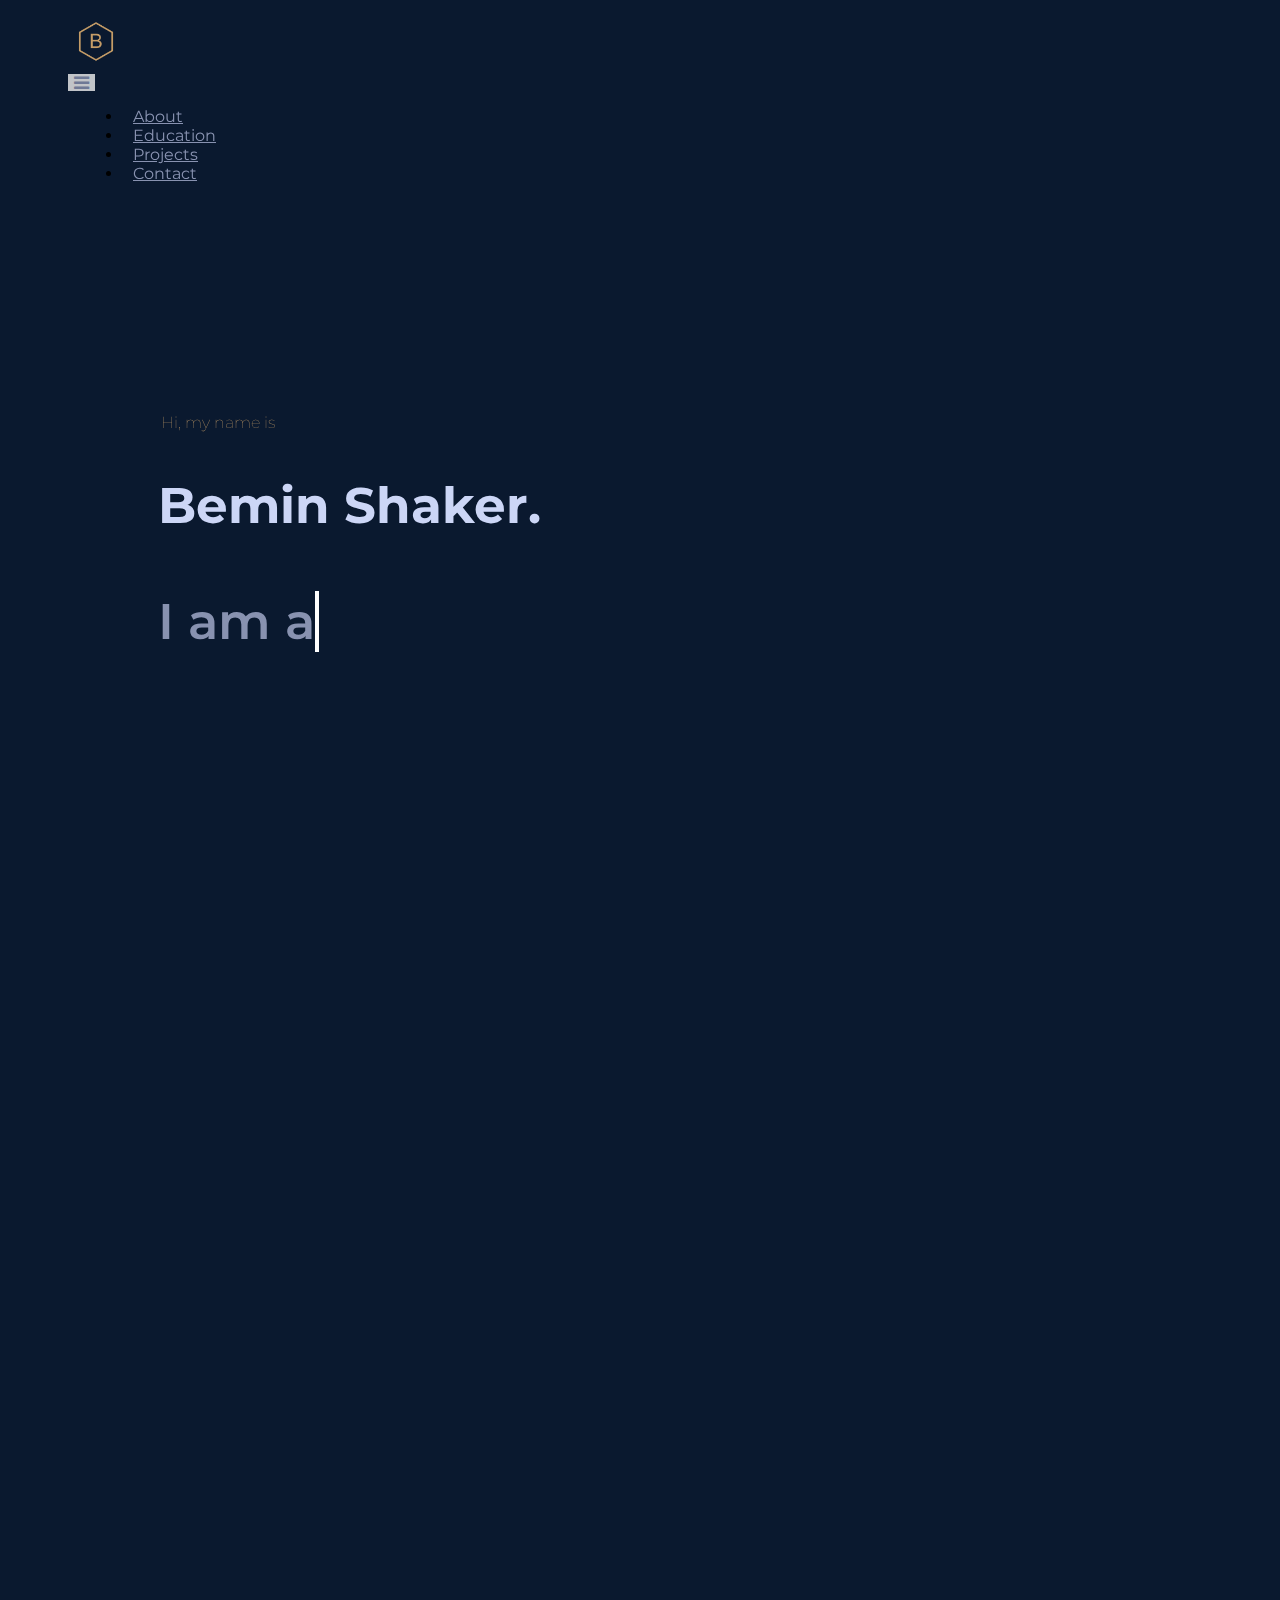
<file: index.html>
<!DOCTYPE html>
<html lang="en" dir="ltr">
  <head>
    <meta charset="utf-8">
    <meta name="viewport" content="width=device-width, initial-scale=1.0">
    <link href="https://unpkg.com/aos@2.3.1/dist/aos.css" rel="stylesheet">
    <script src="https://unpkg.com/aos@2.3.1/dist/aos.js"></script>

    <link rel="stylesheet" type="text/css" href="https://maxcdn.bootstrapcdn.com/font-awesome/4.7.0/css/font-awesome.css">
    <link rel="stylesheet"
    href="https://stackpath.bootstrapcdn.com/bootstrap/4.1.3/css/bootstrap.min.css"
    integrity="sha384-MCw98/SFnGE8fJT3GXwEOngsV7Zt27NXFoaoApmYm81iuXoPkFOJwJ8ERdknLPMO"
    crossorigin="anonymous">

    <!--link rel='icon' href='favicon.ico' type='image/x-icon'/-->

    <meta name="msapplication-TileColor" content="#2b5797">
    <meta name="theme-color" content="#ffffff">

    <link href="./assets/style.css" type="text/css" rel="stylesheet">
    <link rel="shortcut icon" href="./assets/favicon.ico" type="image/x-icon">
    <link href="https://fonts.googleapis.com/css2?family=Montserrat:wght@400;500;600;700&display=swap" rel="stylesheet">
    <title>Bemin Shaker</title>
  </head>

  <body>
    
    <!--Navbar-->
    <nav id="navBar" class="navbar navbar-expand-lg navbar-dark sticky-top" >
      <div data-aos="zoom-in" data-aos-duration="400" >
        <a class="navbar-brand" href="#"><img src='./assets/logo10.png' height=50  ></a>
      </div>
  
      <button class="navbar-toggler" type="button" data-toggle="collapse"
      data-target="#navbarSupportedContent" aria-controls="navbarSupportedContent"
      aria-expanded="false" aria-label="Toggle navigation">
        <i id="barnav" class="fa fa-navicon fa-lg"></i>
      </button>

      <div class="collapse navbar-collapse" id="navbarSupportedContent">
        <ul class="navbar-nav ml-auto">
          <div data-aos="zoom-in" data-aos-duration="450" data-aos-once="true">
            <li class="nav-item"  >
              <a id="nav-item" class="nav-link" href="#about-me">About</a>
            </li>
          </div>
          <div data-aos="zoom-in" data-aos-duration="600" data-aos-once="true">
            <li class="nav-item"  >
              <a id="nav-item" class="nav-link" href="#education-section">Education</a>
            </li>
          </div>
          <div data-aos="zoom-in" data-aos-duration="750" >
            <li class="nav-item" >
              <a id="nav-item" class="nav-link" href="#projects_section">Projects</a>
            </li>
          </div>
          <div data-aos="zoom-in" data-aos-duration="900" data-aos-once="true" >
            <li class="nav-item" >
              <a id="nav-item" class="nav-link" href="#footer">Contact</a>
            </li>
          </div>
    
         
      
        </ul>
      </div>
    </nav>

    

    <!--Header-->
    <div class="jumbotron jumbotron-fluid">
        <div  class="heading">
          <h5 id="hi-title" data-aos="fade-up" data-aos-duration="300" data-aos-once="true"  data-aos-delay="500">Hi, my name is</h5>
          <div data-aos="fade-up" data-aos-duration="600" data-aos-once="true" data-aos-delay="600"><h1 id="bemin-title">Bemin Shaker.</h1></div>
          <div data-aos="fade-up" data-aos-duration="800" data-aos-once="true"  data-aos-delay="700"><h1 class="aspire">
            <a  href="" class="typewrite" data-period="2000" data-type='[ "I am an aspiring developer.", "I love to code.", "I like to design things.", "I build things for the web." ]'>
              <span class="wrap"  ></span>
            </a>
          </h1>
        </div>
        <div data-aos="fade-up" data-aos-duration="800" data-aos-once="true"  data-aos-delay="600">
          <a href="./assets/resume.pdf" target="_blank" ><button id='view-resume-btn' type="button" class="btn btn-outline-dark">View Resume</button></a>
        </div>
        </div>

    </div>

    <!--About Me-->
    <div id="about-me" class="about-me">
      <h2 data-aos="fade-up" data-aos-duration="1600" data-aos-once="true" >About Me</h2>
      <div class="par-and-img">
        <div data-aos="fade-up" data-aos-duration="1600" data-aos-once="true" class="container">
          <img class="profile" src="./assets/profile1.jpg" />
        </div>
        <div data-aos="fade-up" data-aos-duration="1600" data-aos-once="true" class="about-par">
          <p>Hello! I am a software engineering student located in the New York City metropolitan area.</p>
          <p>I love to code! During my free time, I am either learning a new programming language or working on a fun project.
            I'm particulary interested in web development.</p>
          <p>You are invited to check out my resume for a closer look at my skills and experience.
            I'm always open to having a thoughtful conversation.
            Reach out to any of my social media platforms or fill out the form below!</p>
          <p>Here are a few technologies I've been working with recently:</p>
          <div class="listColumns">
            <ul>
              <li>JavaScript</li>
              <li>React</li>
              <li>HTML/CSS</li>
            </ul>

            <ul>
              <li>Java</li>
              <li>Python</li>
              <li>Node.js</li>
            </ul>

            <ul>
              <li>Git/GitHub</li>
              <li>WordPress</li>
              <li>UIPath (RPA)</li>
            </ul>

          </div>
          
        </div>
      </div>
    </div>

    <!--Education-->
    <div id="education-section"class="container-fluid">
      <h2 data-aos="fade-up" data-aos-duration="1100" data-aos-once="true" >Education</h2>

      <div data-aos="fade-up" data-aos-duration="1600"  data-aos-once="true" class="cont-ed container shadow-sm">
        <img src='./assets/Stevens-Logo.png' height=90>
        <h6>B.E. Software Engineering</h6>
        <p>August 2019 - May 2023</p>
        <button id="more-info-button" class="btn btn-dark btn-block" aria-expanded="false" aria-controls="seedSpecial" data-target="#moreInfo" data-toggle="collapse" name="button">Relevant Coursework</button>
        <div class="collapse" id="moreInfo">
          <div class="card card-body" style="text-align: left">
      
            <ul>
              <li>Software Requirements Analysis Engineering</li>
              <li>Modeling & Simulation Software Programming</li>
              <li>Web Programming</li>
              <li>Computational Data Structures and Algorithms</li>
              <li>Object-Oriented Programming</li>
              <li>Individual Software Engineering</li>
              <li>Logistics & Supply Chain Management</li>
              <li>Introduction to Programming</li>
              <li>Engineering Graphics</li>
              <li>Entrepreneurial Thinking</li>
              <li>Discrete Mathematics</li>
            </ul>
        </div>
        </div>
        </div>
  </div>
  <!--Projects-->

  <div id="projects_section" class="container-fluid projects_section">
    <h2 data-aos="fade-up" data-aos-duration="600" data-aos-once="true" data-aos-delay="400">Things I've Built</h2>
    <div class="card mb-3 projectCard" >
      <div class="row g-0 projectCard">
        <div class="col-md-6" data-aos="fade-up" data-aos-duration="800" data-aos-once="true" data-aos-delay="700">
          <img src="./assets/CapellaWebApp.png" class="img-fluid rounded-start" alt="...">
        </div>
        <div class="col-md-6" data-aos="fade-up" data-aos-duration="1200" data-aos-once="true" data-aos-delay="800">
          <h6 class="card-label overlappingTitle">Featured Project</h6>
          <h5 class="card-title overlappingTitle">Capella Web Application</h5>
          <div class="card-body overlappingCard" >
          
            <p class="card-text">An interactive web application for a startup project that connects users to nearby community solar projects
              and enables continues tracking of energy savings and billing. 
            </p>
            <p class="card-text"><small class="text-muted techno">React<span style="opacity: 0;">......</span>JavaScript<span style="opacity: 0;">......</span>Firebase<span style="opacity: 0;">......</span>CSS</small></p>
          </div>
        </div>
      </div>
    </div>

  </div>
  
    <div id="projects_section" class="container-fluid projects_section">


      <h2 data-aos="fade-up" data-aos-duration="1200" data-aos-once="true">Other Noteworthy Projects</h2>
        <div class="card-deck">
          <div data-aos="fade-up" data-aos-duration="1000" data-aos-once="true" class="card">
            <div class="card-body">
              <div id="card-icons">
                <i class="fa fa-file-code-o fa-2x"></i>
                <a href="https://github.com/bemin-shaker/Musicly" target="_blank"><i class="fa fa-link fa-2x"></i></a>
              </div>
              <h5 class="card-title">Musicly</h5>
              <p class="card-text">An interactive web application that enables users to search the Spotify library and create a custom playlist.
                I integrated the Spotify API to allow users to save their playlist to a personal account. </p>
            </div>
            <div class="card-footer">
              <small class="text-muted">JavaScript, React & Spotify API</small>
            </div>
          </div>
          <div data-aos="fade-up" data-aos-duration="1800" data-aos-once="true" class="card">
            <div class="card-body">
              <div id="card-icons">
                <i class="fa fa-file-code-o fa-2x"></i>
                <a href="https://github.com/bemin-shaker/Eatable" target="_blank"><i class="fa fa-link fa-2x"></i></a>
              </div>
              <h5 class="card-title">Eatable</h5>
              <p class="card-text">I developed a web app using JavaScript and React that allows users to search for restaurants by keyword and location.
                Search results can be sorted by preference based on three distinct categories.
                It interacts with the Yelp API to obtain real-world restaurant data though HTTP requests.</p>
            </div>
            <div class="card-footer">
              <small class="text-muted">JavaScript, React & Yelp API</small>
            </div>
          </div>
          <div data-aos="fade-up" data-aos-duration="2400" data-aos-once="true"class="card">
            <div class="card-body">
              <div id="card-icons">
                <i class="fa fa-file-code-o fa-2x"></i>
                <a href="https://github.com/bemin-shaker/COVID-19-Voice-Assistant" target="_blank"><i class="fa fa-link fa-2x"></i></a>
              </div>
              <h5 class="card-title">COVID-19 Voice Assistant</h5>
              <p class="card-text">Voice assistant software that answers coronavirus-related questions based on the latest data.
                It was Implemented by using speech recognition technology and web scraping tools to optimize interactivity and functionality.
</p>
            </div>
            <div class="card-footer">
              <small class="text-muted">Python, Regex, Text to Speech</small>
            </div>
          </div>

          

      </div>

</div>
    <!--footer-->
    <div data-aos="fade-in" data-aos-duration="1200" id="footer" class="footer container-fluid">
      <h2>Let's Talk</h2>
      <div class="container footer-par-cont">
        <p> I'm always open to having a thoughtful conversation. Reach out to any of my social media platforms or send me an email. I'll try my best to get back to you!</p>
      </div>
      <a target='_blank' href='mailto:beminshaker@gmail.com'><button id='view-resume-btn' type="button" class="btn btn-outline-dark">Message Me</button></a>

          <!--Random Quote Generator-->
          <div id="quote-container">
            <h6 onclick="newQuote()" id="quoteDisplay">Hey, there. Click me for some inspiration! </h6>
          </div>

      <div id="social-icons">
          <a target='_blank' href='https://www.linkedin.com/in/beminshaker/'><i id='socialitem' class="fa fa-linkedin fa-2x"></i></a>
          <a target='_blank' href='https://github.com/bemin-shaker'><i id='socialitem' class="fa fa-github fa-2x"></i></a>
          <a target='_blank' href='https://twitter.com/bemin_shaker'><i id='socialitem' class="fa fa-twitter fa-2x"></i></a>
      </div>
      <h6 id="copyrightinfo">Designed & Built by Bemin Shaker</h6>
    </div>


    <!-- Bootstrap JavaScript Libraries -->
    <script src="https://code.jquery.com/jquery-3.3.1.slim.min.js" integrity="sha384-q8i/X+965DzO0rT7abK41JStQIAqVgRVzpbzo5smXKp4YfRvH+8abtTE1Pi6jizo"
      crossorigin="anonymous"></script>
    <script src="https://cdnjs.cloudflare.com/ajax/libs/popper.js/1.14.3/umd/popper.min.js" integrity="sha384-ZMP7rVo3mIykV+2+9J3UJ46jBk0WLaUAdn689aCwoqbBJiSnjAK/l8WvCWPIPm49"
      crossorigin="anonymous"></script>
    <script src="https://stackpath.bootstrapcdn.com/bootstrap/4.1.3/js/bootstrap.min.js" integrity="sha384-ChfqqxuZUCnJSK3+MXmPNIyE6ZbWh2IMqE241rYiqJxyMiZ6OW/JmZQ5stwEULTy"
      crossorigin="anonymous"></script>
    <script src="./random-quote.js"></script>
    <script>
      AOS.init();
    </script>
    <script>
      $(window).scroll(function() {
    if ($(window).scrollTop() > 100) {
        $('#navBar').addClass('floatingNav');
    } else {
        $('#navBar').removeClass('floatingNav');
    }
});
    </script>
    <script>
    
    
    var TxtType = function(el, toRotate, period) {
      this.toRotate = toRotate;
      this.el = el;
      this.loopNum = 0;
      this.period = parseInt(period, 10) || 2000;
      this.txt = '';
      this.tick();
      this.isDeleting = false;
  };

  TxtType.prototype.tick = function() {
      var i = this.loopNum % this.toRotate.length;
      var fullTxt = this.toRotate[i];

      if (this.isDeleting) {
      this.txt = fullTxt.substring(0, this.txt.length - 1);
      } else {
      this.txt = fullTxt.substring(0, this.txt.length + 1);
      }

      this.el.innerHTML = '<span class="wrap">'+this.txt+'</span>';

      var that = this;
      var delta = 200 - Math.random() * 100;

      if (this.isDeleting) { delta /= 2; }

      if (!this.isDeleting && this.txt === fullTxt) {
      delta = this.period;
      this.isDeleting = true;
      } else if (this.isDeleting && this.txt === '') {
      this.isDeleting = false;
      this.loopNum++;
      delta = 500;
      }

      setTimeout(function() {
      that.tick();
      }, delta);
  };

  window.onload = function() {
      var elements = document.getElementsByClassName('typewrite');
      for (var i=0; i<elements.length; i++) {
          var toRotate = elements[i].getAttribute('data-type');
          var period = elements[i].getAttribute('data-period');
          if (toRotate) {
            new TxtType(elements[i], JSON.parse(toRotate), period);
          }
      }
      // INJECT CSS
      var css = document.createElement("style");
      css.type = "text/css";
      css.innerHTML = ".typewrite > .wrap { border-right: 0.08em solid #fff}";
      document.body.appendChild(css);
  };</script>

  </body>
</html>
</file>
<file: assets/style.css>
* {
  box-sizing: border-box;
}

body {
  font-family: Montserrat, sans-serif;
  width: 100%;
  background-color: #0a192f;
}

/*Navbar*/
.navbar {
  padding: 10px 60px;
  background-color: #0a192f;
}

.floatingNav {
  border-radius: 2px;
  box-shadow: 0 10px 30px -10px rgba(2, 12, 27, 0.7);
  max-height: 70px;
}

#nav-item {
  color: white;
  font-weight: 400;
  margin-right: 1px;
  color: rgb(136, 146, 176);
}

#nav-item:hover {
  color: #c49c67;
}

.navbar-brand {
  padding-top: 5px;
}

.navbar-toggler {
  border: 0;
  color: rgb(136, 146, 176);
  opacity: 80%;
}

span {
  color: rgb(13, 34, 68);
}
/*Header*/
.jumbotron {
  height: 95vh;
  color: white;
  display: flex;

  align-items: center;
  text-align: left;
  margin-bottom: 0;
  background-color: #0a192f;

  padding-left: 220px;
  padding-right: 220px;
}

h1 {
  color: rgb(204, 214, 246);
  font-weight: 700;
  transform: translateY(10px) !important;
  font-size: 70px;
}

h5 {
  color: #c49c67;
  font-size: 18px;
  font-weight: 100;
  margin-bottom: 0;
}

#hi-title {
  margin-left: 3px;
}

h1 span {
  color: rgb(136, 146, 176);
  text-decoration: none;
  font-weight: 600;
  font-size: 60px;
  line-height: 0 !important;
}
.aspire a {
  margin-bottom: 80px;
  text-decoration: none;
}

.aspire {
  margin-bottom: 80px;
  line-height: 0.9;
  min-height: 135px;
}

h4 {
  margin-bottom: 80px;
  font-size: 60px;
  color: rgb(136, 146, 176);
  font-weight: 600;
}

ul {
  margin-left: 15px;
}

h2 {
  text-align: center;
}

#view-resume-btn {
  margin-bottom: 60px;
  color: #c49c67;
  border-color: #c49c67;
  padding: 10px 12px 10px 12px;
}

#view-resume-btn:hover {
  background-color: rgb(23, 42, 69);
}

/*Padding for each Section (not including header)*/
.about-me,
#education-section,
.projects_section {
  padding-top: 70px;
  padding-left: 220px;
  padding-right: 220px;
  padding-bottom: 180px;
}

/*About Me*/
h2 {
  margin-bottom: 40px;
  font-weight: 600;
  color: rgb(204, 214, 246);
}

.about-me {
  text-align: center;
}

.about-par {
  color: rgb(136, 146, 176);
  text-align: left;
  min-width: 45%;
  padding: 0 80px 0 80px;
}

.profile {
  height: 180px;
  border-radius: 50%;
  margin-bottom: 40px;
  box-shadow: 0px 2px 10px Black;
}

.par-and-img {
  display: block;
}

.listColumns {
  display: flex;
  transform: translateX(-38px);
  display: flex;
  justify-content: flex-start;
  flex-wrap: wrap;
}

.listColumns ul {
  list-style: none;

  padding-left: 23px;
}

.listColumns li::before {
  content: "▹   ";
  color: #c49c67;
}

/*Education*/
.container.shadow-sm {
  padding: 10px 0 0 0;
  text-align: center;
  background-color: rgb(23, 42, 69);
  color: rgb(204, 214, 246);
  max-width: 70%;
  box-shadow: 0 10px 30px -15px rgba(2, 12, 27, 0.7);
}

.container.shadow-sm h6 {
  margin-top: 15px;
}

#education-section {
  text-align: center;
}

ul {
  text-align: left;
}

.card-body {
  background-color: rgb(23, 42, 69);
  text-align: left;
  box-shadow: 0 10px 30px -15px rgba(2, 12, 27, 0.7);
  padding-top: 30px;
}

#more-info-button {
  padding: 2px;
  border-radius: 0;
  background-color: #c49c67;
  border: #c49c67;
  color: #0a192f;
  font-weight: 500;
}

/*Projects*/
.overlappingCard {
  transform: translateX(-80px);
  text-align: right;
}

.techno {
  font-size: 13px;
}

.overlappingTitle {
  transform: translateX(-80px);
  text-align: right;
  margin-bottom: 15px;
}

.card-label {
  font-weight: 200;
  color: #c49c67;
  font-size: smaller;
  margin-bottom: 10px;
}

.projectCard {
  margin-bottom: 100px;
  transform: translateY(30px);
}

.card-title {
  color: rgb(204, 214, 246);
  font-weight: bold;
}
.card {
  border: 0;
  min-width: 250px;
  background: transparent;
}

.card p {
  color: rgb(168, 178, 209);
  font-size: 14px;
}
.card-body,
.card-footer,
.text-muted {
  background-color: #172a45;
  color: rgb(204, 214, 246);
}

.fa-file-code-o {
  color: #c49c67;
  margin-bottom: 20px;
  opacity: 90%;
}

#card-icons {
  display: flex;
  justify-content: space-between;
}

.fa-link {
  color: rgb(168, 178, 209);
  opacity: 70%;
}

.card-footer {
  margin-bottom: 30px;
}

/*Footer*/
#footer {
  color: rgb(136, 146, 176);
  font-size: 12px;
  text-align: center;
  padding-top: 90px;
  padding-left: 220px;
  padding-right: 220px;
  padding-bottom: 60px;
}

#socialitem {
  color: rgb(136, 146, 176);
  margin-right: 20px;
  margin-left: 20px;
}

#socialitem:hover {
  color: #c49c67;
}

#social-icons {
  padding-bottom: 60px;
  padding-top: 60px;
}

#quoteDisplay {
  color: #c49c67;
  font-size: 16px;
  font-weight: 200;
  margin: 0 300px 30px 300px;
  padding: 10px 10px 10px 10px;
  background-color: #172a45;
  border-radius: 3px;
}

#footer p {
  color: rgb(136, 146, 176);
  font-size: 16px;
  margin-bottom: 60px;
  padding: 0 140px 0 140px;
}

#copyrightinfo {
  font-size: 12px;
}

/* small devices (portrait phones, less than 760px) */

@media (max-width: 760px) {
  .about-me,
  #education-section,
  .projects_section {
    padding-top: 90px;
    padding-left: 10px;
    padding-right: 10px;
    padding-bottom: 140px;
  }

  #footer {
    padding-top: 30px;
    padding-left: 10px;
    padding-right: 10px;
    padding-bottom: 60px;
  }

  .jumbotron {
    padding-left: 10px;
    padding-right: 10px;
  }

  .navbar {
    padding-left: 0px;
    padding-right: 0px;
  }
  #bemin-title,
  #aspiring-title,
  h1 span {
    font-size: 40px;
  }

  #hi-title {
    font-size: 13px;
  }

  .par-and-img {
    display: block;
  }

  .profile {
    height: 120px;
    margin-bottom: 40px;
  }

  .about-par {
    max-width: 100%;
    padding-left: 0px;
    padding-right: 0px;
    font-size: 14px;
  }

  .footer-par {
    max-width: 100%;
  }

  #footer-par {
    font-size: 14px;
  }

  #footer p {
    padding: 0 0 0 0;
    font-size: 14px;
  }

  #quoteDisplay {
    margin: 0 0 0 0;
    font-size: 14px;
  }

  h6 {
    font-size: 16px;
  }

  .container.shadow-sm {
    max-width: 100%;
  }

  #nav-item {
    padding-left: 10px;
  }

  #view-resume-btn {
    font-size: 14px;
  }

  h1 {
    transform: translateY(20px) !important;
  }

  .overlappingCard,
  .overlappingTitle {
    transform: translateX(0);
    text-align: left;
  }

  .card-label {
    margin-top: 30px;
  }
}

/* Medium devices (tablets, less than 992px) */
@media (min-width: 761px) and (max-width: 998.99px) {
  .about-me,
  #education-section,
  .projects_section {
    padding-top: 90px;
    padding-left: 40px;
    padding-right: 40px;
    padding-bottom: 140px;
  }

  #footer {
    padding-top: 30px;
    padding-left: 40px;
    padding-right: 40px;
    padding-bottom: 60px;
  }

  #nav-item {
    padding-left: 10px;
  }

  .jumbotron {
    padding-left: 40px;
    padding-right: 40px;
  }

  .navbar {
    padding-left: 30px;
    padding-right: 30px;
  }

  #bemin-title,
  #aspiring-title,
  h1 span {
    font-size: 45px;
  }

  #hi-title {
    font-size: 13px;
  }

  .par-and-img {
    display: block;
  }

  .profile {
    height: 140px;
    margin-bottom: 40px;
  }

  .about-par {
    max-width: 90%;
    padding-left: 40px;
    padding-right: 40px;
  }

  .footer-par {
    max-width: 70%;
  }

  #footer p {
    padding: 0 0 0 0;
  }

  #quoteDisplay {
    margin: 0 120px 30px 120px;
  }
}

/* Large devices (desktops, 992px and up) */
@media (min-width: 999px) and (max-width: 1280px) {
  .about-me,
  #education-section,
  .projects_section {
    padding-top: 90px;
    padding-left: 150px;
    padding-right: 150px;
    padding-bottom: 140px;
  }

  #nav-item {
    padding-left: 10px;
  }

  #footer {
    padding-top: 30px;
    padding-left: 150px;
    padding-right: 150px;
    padding-bottom: 60px;
  }
  .jumbotron {
    padding-left: 150px;
    padding-right: 150px;
  }

  .navbar {
    padding-left: 60px;
    padding-right: 60px;
  }

  #bemin-title,
  #aspiring-title,
  h1 span {
    font-size: 50px;
  }

  #hi-title {
    font-size: 16px;
  }

  .par-and-img {
    display: block;
  }

  .profile {
    height: 140px;
    margin-bottom: 40px;
  }

  .about-par {
    max-width: 100%;
  }

  #footer p {
    padding: 0 0 0 0;
  }

  #quoteDisplay {
    margin: 0 180px 30px 180px;
  }

  .footer-par {
    max-width: 85%;
  }
}
</file>
